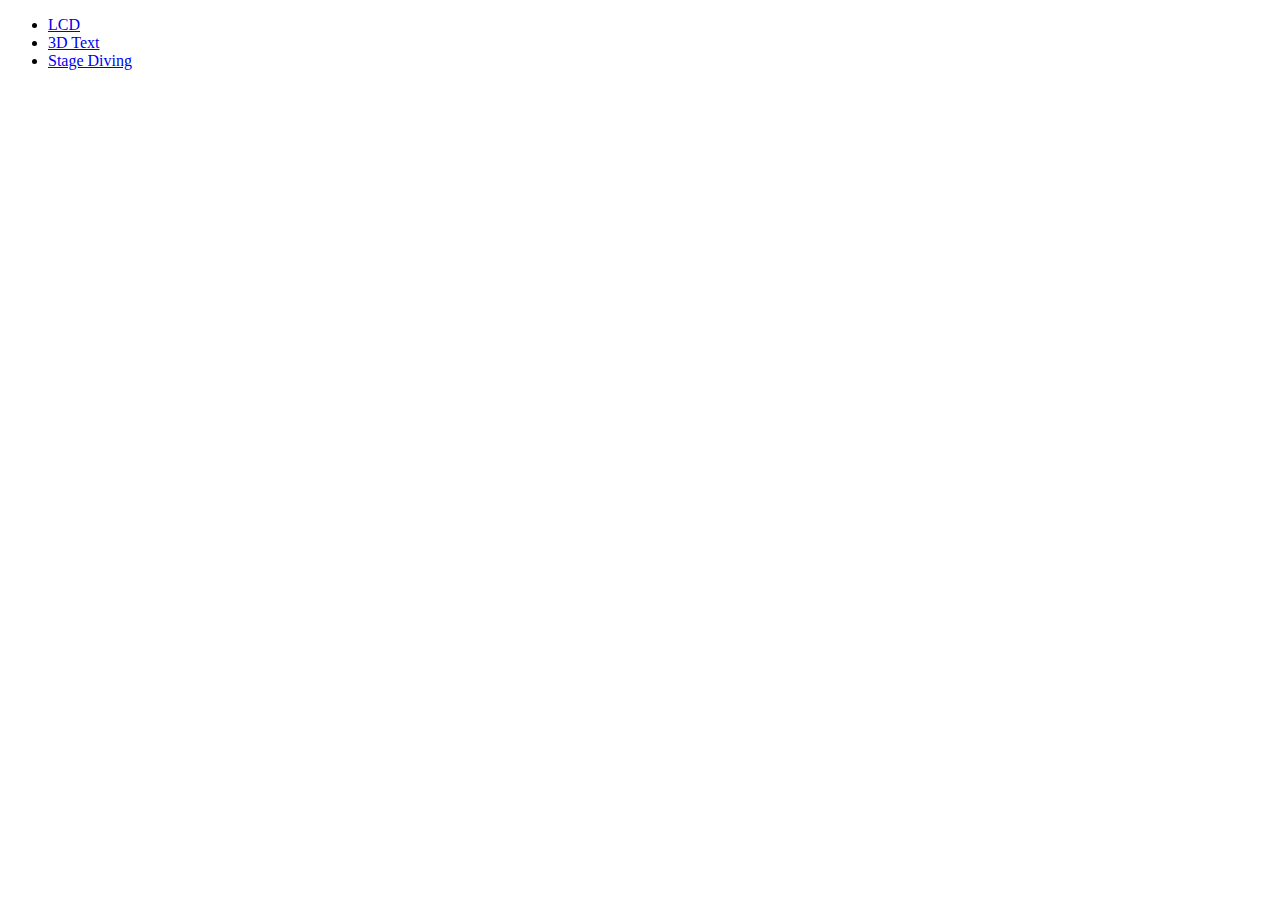
<file: index.html>
<!DOCTYPE html> 
<html> 
<head> 
<meta charset="UTF-8"> 
<title>Wizardry</title> 

</head> 
<body> 

<ul>
<li><a href="LCD1/lcd1.html">LCD</a></li>
<li><a href="3DText/3DText.html">3D Text</a></li>
<li><a href="StageDiving/splashing-tut.html">Stage Diving</a></li>
</ul>

</body> 
</html>
</file>
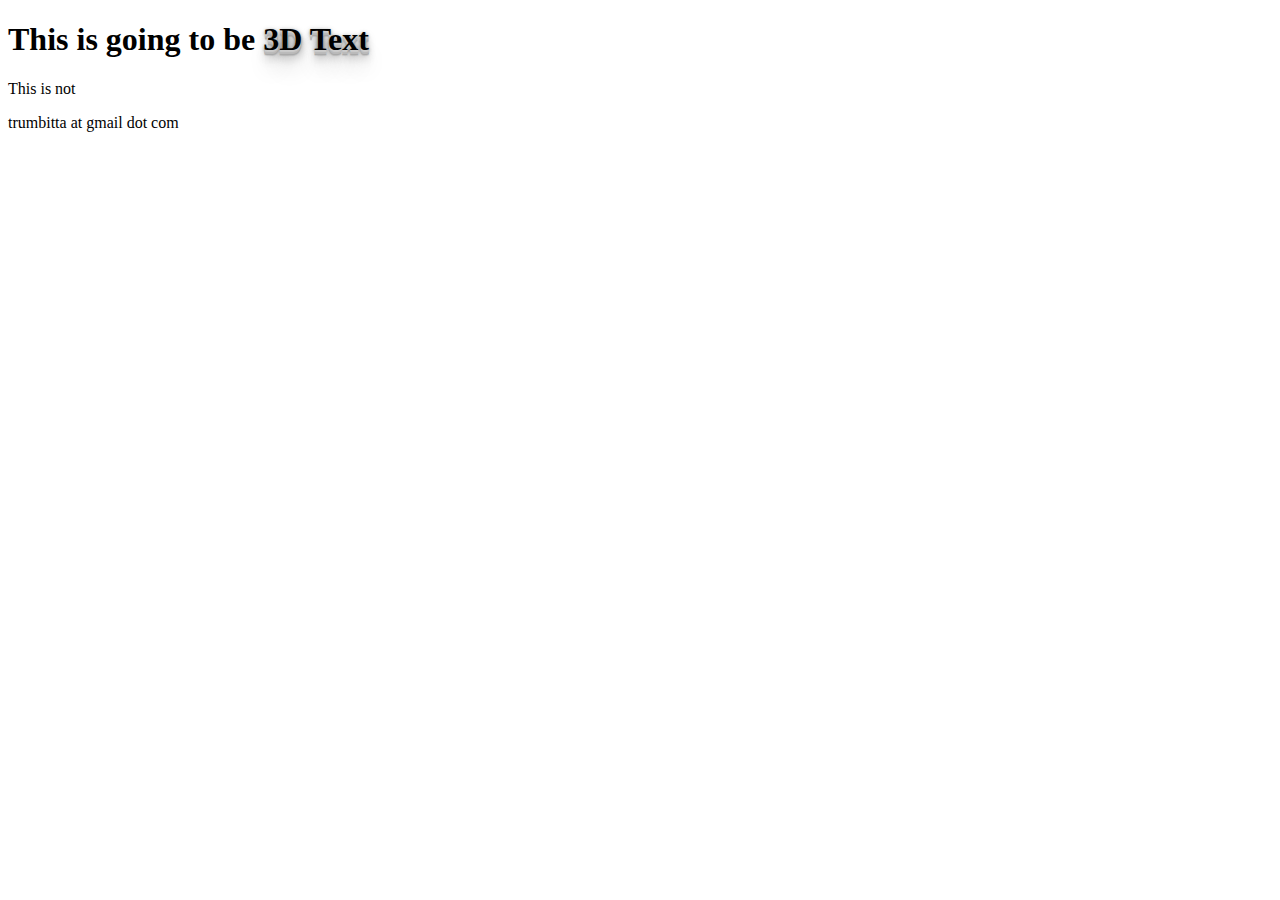
<file: 3DText/3DText.html>
<!DOCTYPE HTML>
<html> 
<head> 
<meta charset="UTF-8" /> 
<title>Wizardry| 3DText</title> 
 
<!--[if IE]>
    <script src="http://html5shiv.googlecode.com/svn/trunk/html5.js"></script>
<![endif]--> 
 
    <link rel="stylesheet" href="3DText.css" media="screen" />

</head> 
<body> 
 
<header>
    <h1>This is going to be <span>3D Text</span></h1>
</header>
<section>This is not</section>
<footer>
    <p>trumbitta at gmail dot com</p>
</footer>

</body>
</html>
</file>
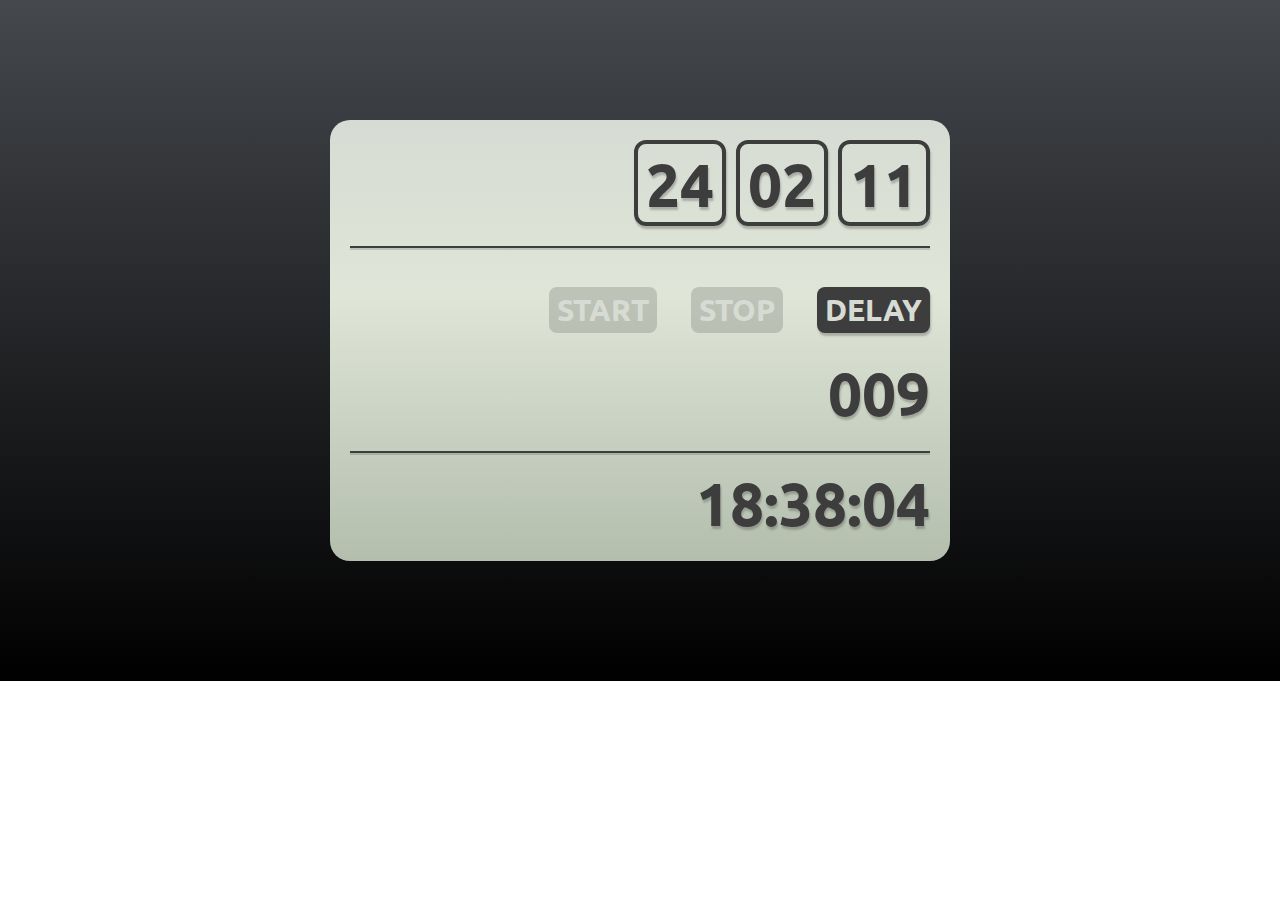
<file: LCD1/lcd1.html>
<!DOCTYPE html> 
<html> 
<head> 
<meta charset="UTF-8"> 
<title>LCD</title> 

<style>
@import url(http://fonts.googleapis.com/css?family=Droid+Sans+Mono);
@import url(http://fonts.googleapis.com/css?family=Ubuntu:regular,bold);

html, body {
	margin: 0;
	padding: 0;
}

#container {
	background-color: rgba(0, 0, 0, 0.8);
	background: -moz-linear-gradient(top, #45484d 0%, #000000 100%); /* firefox */
	background: -webkit-gradient(linear, left top, left bottom, color-stop(0%,#45484d), color-stop(100%,#000000)); /* webkit */
	width: 100%;
	margin: 0 auto;
	padding: 20px 0;
}

section, article {
	display: block;
	font-family: "Ubuntu";
	font-size: 60px;
	font-weight: bold;
}

section {
	margin: 10px;
	clear: left;
}

article {
	width: 600px;
	min-height: 400px;
	text-align: right;
	-webkit-background-clip: padding-box;
	-moz-border-radius: 20px;
	border-radius: 20px;
	margin: 100px auto;
	padding: 10px;
	background-color: #d6dcd3;
	background: -moz-linear-gradient(top, #d6dcd3 0%, #dfe5d7 40%, #b3bead 100%); /* firefox */
	background: -webkit-gradient(linear, left top, left bottom, color-stop(0%,#d6dcd3), color-stop(40%,#dfe5d7), color-stop(100%,#b3bead)); /* webkit */
}

article a, article p {
	color: rgb(61, 61, 61);
	margin: 0;
	padding: 0;
}

article a {
	text-decoration: none;
}

ul {
	display: inline;
	margin: 0;
	padding: 0;
}

li {
	border: 4px solid rgb(61, 61, 61);
	-moz-border-radius: 12px;
	border-radius: 12px;
	display: inline-block;
	margin: 0 0 0 10px;
	padding: 0 8px;
}

#first, #third {
	border-bottom: 2px solid rgb(61, 61, 61);
	padding-bottom: 20px;
	-webkit-box-shadow: 0 2px 0 rgba(61, 61, 61, 0.2);
	-moz-box-shadow: 0 2px 0 rgba(61, 61, 61, 0.2);
	box-shadow: 0 2px 0 rgba(61, 61, 61, 0.2);

}

#second {
	background-color: rgb(61, 61, 61);
	display: inline-block;
	padding: 4px 8px;
	font-size: 30px;
	-moz-border-radius: 8px;
	border-radius: 8px;
}

#second p {
	color: rgb(214, 220, 211);
	text-transform: uppercase;
}

.second {
	background-color: rgba(61, 61, 61, 0.2);
	display: inline-block;
	padding: 4px 8px;
	font-size: 30px;
	-moz-border-radius: 8px;
	border-radius: 8px;
}

.second p {
	color: rgb(214, 220, 211);
	text-transform: uppercase;
}

#first li a, #third p, #fourth p {
	text-shadow: 1px 3px 2px rgba(61, 61, 61, 0.3);
}

#first li, #second {
	-webkit-box-shadow: 1px 3px 2px rgba(61, 61, 61, 0.3);
	-moz-box-shadow: 1px 3px 2px rgba(61, 61, 61, 0.3);
	box-shadow: 1px 3px 2px rgba(61, 61, 61, 0.3);
}

</style>

</head> 
<body> 

<section id="container">
<article>
<section id="first">
	<ul>
		<li><a href="#">24</a></li><li><a href="#">02</a></li><li><a href="#">11</a></li>
	</ul>
</section>
<section class="second">
	<p>Start</p>
</section>
<section class="second">
	<p>Stop</p>
</section>
<section id="second">
	<p>Delay</p>
</section>
<section id="third">
	<p>009</p>
</section>
<section id="fourth">
<p>18:38:04</p>
</section>
</article> 
</section>
</body> 
</html>
</file>
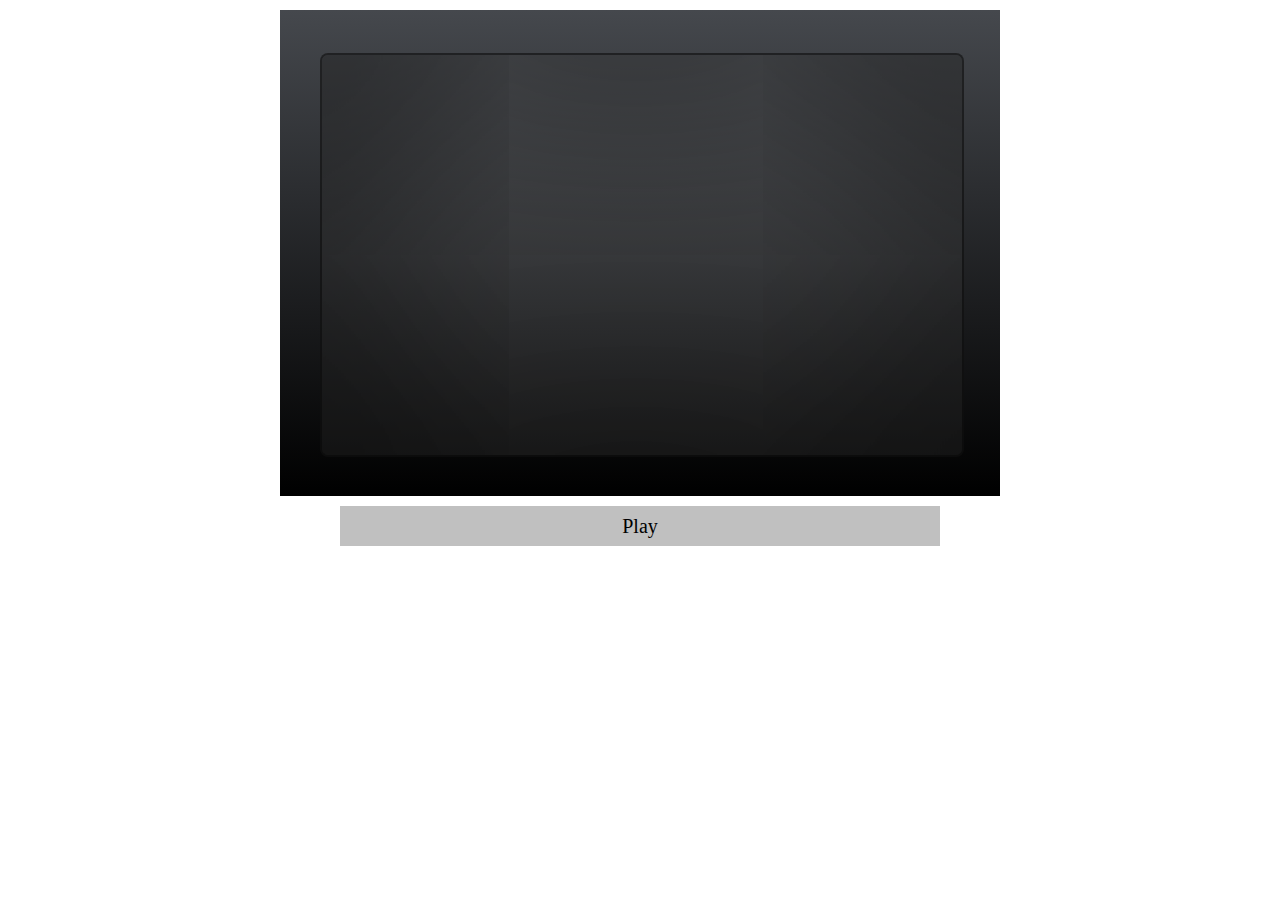
<file: StageDiving/splashing-tut.html>
<!DOCTYPE HTML>
<html>
<head>
<meta charset="UTF-8" />
<title>Splash! A simple animation.</title>

<style>
@import url(http://fonts.googleapis.com/css?family=Nova+Square);
/** Now that the real deal **/

/* The Singer */
@-webkit-keyframes focus-center {
	/* Hidden and dangerous */
	0% { opacity: 0; }
	
	/* Back to the original size, and start twisting */
	1% { -webkit-transform: scale(1); -webkit-transform: rotate(180deg); }
	
	/* It's Showtime! */
	2% { opacity: 1; }
	
	/* Trust me. I don't know what this does */
	100% { opacity: 1; -webkit-transform: scale(1); -webkit-transform: rotate(180deg);}	
}

/* The Fans */
@-webkit-keyframes focus-crown {
	/* Starting hidden is always better */
	0% { opacity: 0; }	
	
	/* The singer is coming, let's pop in! */
	2% { opacity: 1; }
	
	/* Whoa! Catch him! Catch the singer! Seriousl... Splash! */
	3% { -webkit-transform: scale(0.8); -webkit-transform: rotate(340deg); }
	
	/* Keep on eye-sight */
	4% { opacity: 1; }
	
	/* And now, the Round of Derision*/
	20% { opacity: 1; -webkit-transform: scale(0.8); -webkit-transform: rotate(160deg);}
	
	/* Trust me. I don't know what this does */		
	100% { opacity: 1; }	
}
 
#canvas {
	/*  Some canvas to put it in order */
	width: 720px;
	height: 486px;
	margin: 10px auto;
	background: -webkit-gradient(linear, left top, left bottom, color-stop(0%,#45484d), color-stop(100%,#000000)); /* webkit */
	position: relative;
}
 
#focus-center {
	/* Why, centering and rounding */
	border-radius: 500px;
	width: 180px;
	height: 180px;
	margin-left: -90px;
	margin-top: -90px;
	background: -webkit-gradient(linear, left top, left bottom, color-stop(0%,#eab92d), color-stop(100%,#c79810)); /* webkit */
	box-shadow: none;
	
	/*  Scale up then vanish. So you can reappear scaling down just like you were
		stage diving! */
	-webkit-transform: scale(3);
	
	/* All ready. Curtain up! */	
	opacity: 0;	
}

#focus-center p {
	/* Why, centering and styling */
	position: relative;
	top: 50%;
	left: 50%;
	font-size: 80px;
	width: 150px;
	height: 100px;
	line-height: 115px;
	margin-left: -75px;
	margin-top: -50px;
	font-family: "Nova Square";
	font-weight: normal;
	text-align: center;
	color: rgba(255, 255, 255, 0.9);
	text-shadow: rgba(0, 0, 0, 0.8) 1px 1px 0, rgba(0, 0, 0, 0.8) -1px -1px 0;
	
	/* All ready. Curtain up! */	
	opacity: 0;
}

#focus-crown {
	/*  the image below is made with the amazing icons I bought from
		Gedy Rivera, Lifetree Creative, Inc.
		gedyrivera.com & lifetreecreative.com */
	background-image: url("img/social-crown.png");
	background-position: 50% 50%;
	background-repeat: no-repeat;

	/*  Why, centering */
	height: 471px;
	width: 471px;
	position: relative;
	top: 50%;
	left: 50%;
	margin-top: -238px;
	margin-left: -236px;
	
	/*  Scale down now, so we can go back to almost the original size in the
		animation */
	-webkit-transform: scale(0.5);
	
	/* All ready. Curtain up! */
	opacity: 0;
}

/****
	These will bind the #canvas (but keep on reading below for the tricky 
	#trigger part) to the various actors.
****/
#canvas:hover #focus-center {
	-webkit-animation-name: focus-center;
	-webkit-animation-duration: 100s;
	-webkit-animation-iteration-count: 1;
}

#canvas:hover #focus-center p {
	-webkit-animation-name: focus-center;
	-webkit-animation-duration: 100s;
	-webkit-animation-iteration-count: 1;
}

#canvas:hover #focus-crown {
	-webkit-animation-name: focus-crown;
	-webkit-animation-duration: 100s;
	-webkit-animation-iteration-count: 1;
}


/****
	Just some scenic coolness.
****/
.actor-full {
	position: absolute;
	top: 50%;
	left: 50%;
	margin-left: -320px;
	margin-top: -200px;	
	width: 640px;
	height: 400px;
	background-color: rgba(255, 255, 255, 0.1);
	box-shadow: rgba(0, 0, 0, 0.8) 10px 10px 400px inset;
	border: 2px solid rgba(0, 0, 0, 0.6);
	border-radius: 8px;	
}

/****
	The "Play" button.
	The trick here is that it's:
		- actually a child node of the #canvas
		- dropped visually down through abosolute positioning
	This way, you can use it to hover over #canvas and start your animation while
	still being able to "film" only the #canvas with - say - screenr.com  
****/
#trigger {
	width: 600px;
	height: 40px;
	line-height: 40px;
	font-size: 20px;
	position: absolute;
	bottom: -50px;
	left: 50%;
	margin-left: -300px;
	background-color: silver;
	text-align: center;
}

</style>


</head>
<body>

	<div id="canvas">
		<div id="focus-center" class="actor-full">
			<p>\m/</p>
		</div>
		<div id="focus-veil" class="actor-full">
			<div id="focus-crown"></div>
		</div>
		<div id="trigger">Play</div>
	</div>

</body>
</html>
</file>
<file: 3DText/3DText.css>
h1 span {
  text-shadow: 0 1px 0 #ccc, 
               0 2px 0 #c9c9c9,
               0 3px 0 #bbb,
               0 4px 0 #b9b9b9,
               0 5px 0 #aaa,
               0 6px 1px rgba(0,0,0,.1),
               0 0 5px rgba(0,0,0,.1),
               0 1px 3px rgba(0,0,0,.3),
               0 3px 5px rgba(0,0,0,.2),
               0 5px 10px rgba(0,0,0,.25),
               0 10px 10px rgba(0,0,0,.2),
               0 20px 20px rgba(0,0,0,.15);
}
</file>
